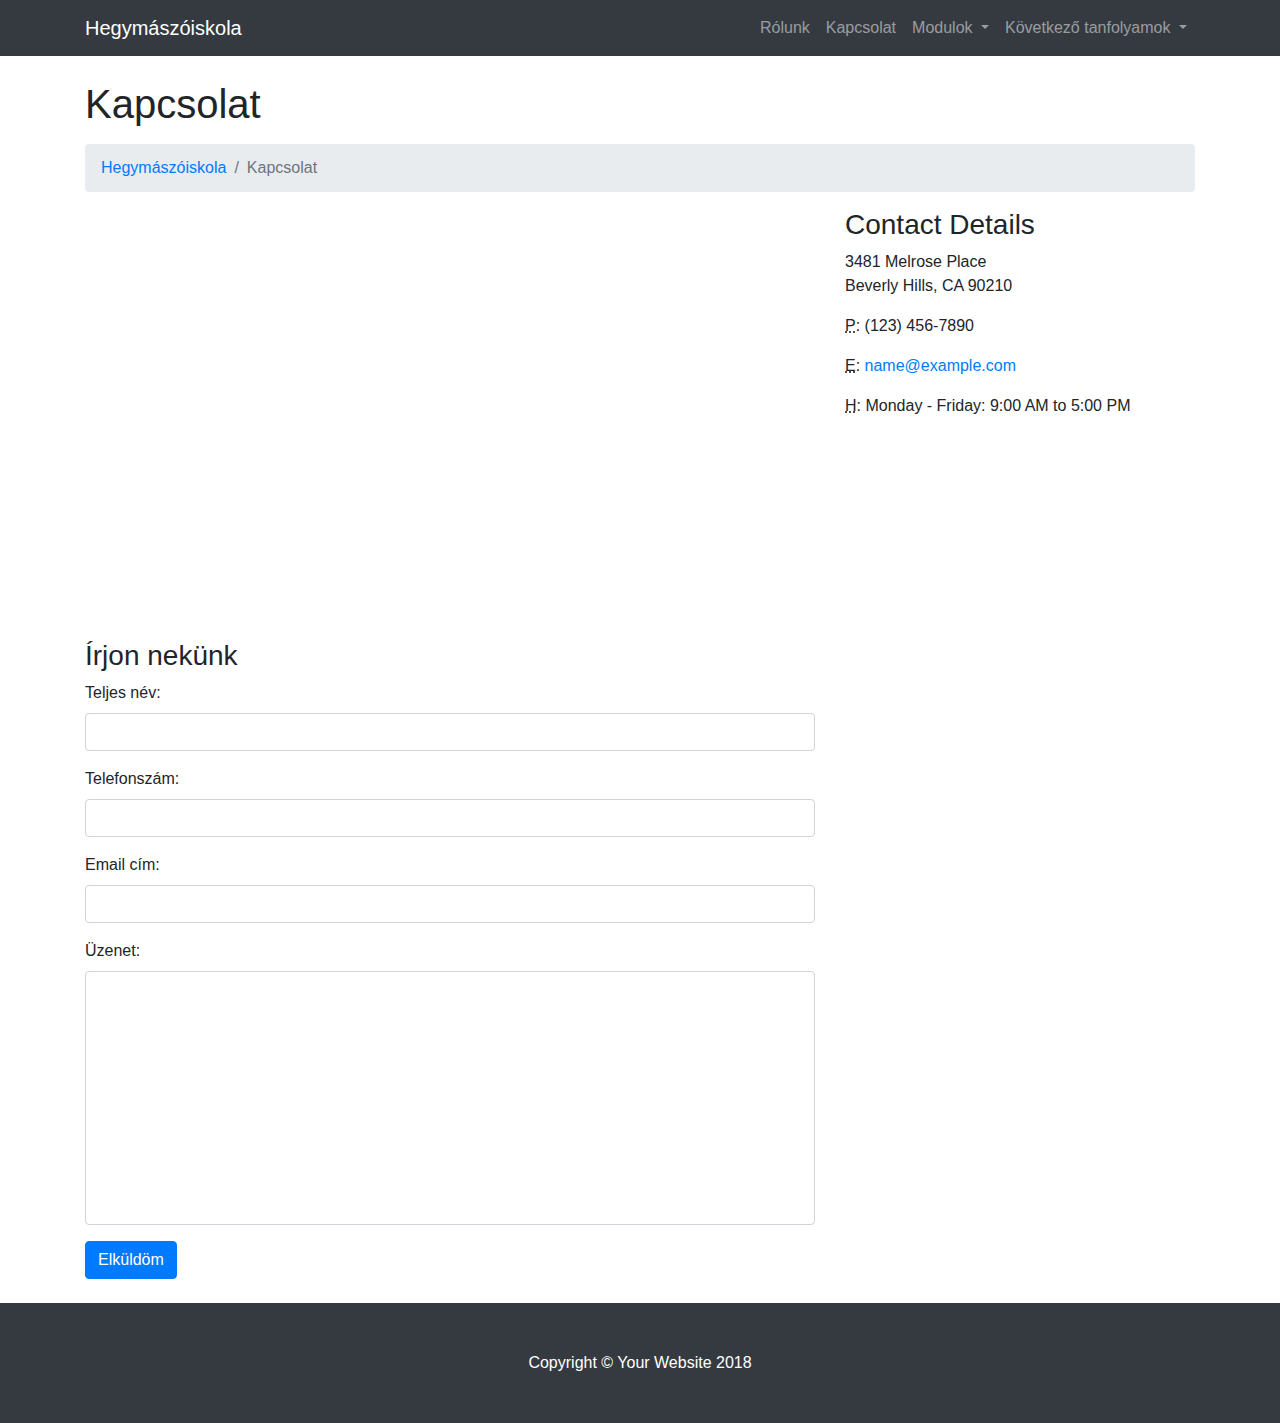
<file: contact.html>
<!DOCTYPE html>
<html lang="en">

  <head>

    <meta charset="utf-8">
    <meta name="viewport" content="width=device-width, initial-scale=1, shrink-to-fit=no">
    <meta name="description" content="hegymaszoiskola.hu website">
    <meta name="author" content="Krisztina Klincsek">

    <title>Hegymászóiskola</title>

    <!-- Bootstrap core CSS -->
    <link href="vendor/bootstrap/css/bootstrap.min.css" rel="stylesheet">

    <!-- Custom styles for this template -->
    <link href="css/modern-business.css" rel="stylesheet">

  </head>

  <body>

  <!-- Navigation -->
    <nav class="navbar fixed-top navbar-expand-lg navbar-dark bg-dark fixed-top">
      <div class="container">
        <a class="navbar-brand" href="index.html">Hegymászóiskola</a>
        <button class="navbar-toggler navbar-toggler-right" type="button" data-toggle="collapse" data-target="#navbarResponsive" aria-controls="navbarResponsive" aria-expanded="false" aria-label="Toggle navigation">
          <span class="navbar-toggler-icon"></span>
        </button>
        <div class="collapse navbar-collapse" id="navbarResponsive">
          <ul class="navbar-nav ml-auto">
            <li class="nav-item">
              <a class="nav-link" href="about.html">Rólunk</a>
            </li>
            <!-- <li class="nav-item">
              <a class="nav-link" href="services.html">Services</a>
            </li> -->
            <li class="nav-item">
              <a class="nav-link" href="contact.html">Kapcsolat</a>
            </li>
            <li class="nav-item dropdown">
              <a class="nav-link dropdown-toggle" href="#" id="navbarDropdownPortfolio" data-toggle="dropdown" aria-haspopup="true" aria-expanded="false">
                Modulok
              </a>
              <div class="dropdown-menu dropdown-menu-right" aria-labelledby="navbarDropdownPortfolio">
                <a class="dropdown-item" href="portfolio-item-1.html">SZM2</a> <!--Create and use portfolio-item-1.html-->
                <a class="dropdown-item" href="portfolio-item-2.html">TRAD</a> 
                <a class="dropdown-item" href="portfolio-item-3.html">JM</a> <!--Create and use portfolio-item-3.html-->
                
                
                        <!--<a class="dropdown-item" href="portfolio-2-col.html">2 Column Portfolio</a>
                <a class="dropdown-item" href="portfolio-3-col.html">3 Column Portfolio</a>
                <a class="dropdown-item" href="portfolio-4-col.html">4 Column Portfolio</a>
                <a class="dropdown-item" href="portfolio-1-col.html">Single Portfolio Item</a>-->
              </div>
            </li>
            <li class="nav-item dropdown">
              <a class="nav-link dropdown-toggle" href="#" id="navbarDropdownBlog" data-toggle="dropdown" aria-haspopup="true" aria-expanded="false">
                Következő tanfolyamok
              </a>
              <div class="dropdown-menu dropdown-menu-right" aria-labelledby="navbarDropdownBlog">
                <a class="dropdown-item" href="blog-post.html">Tanfolyam 1</a> <!--Create and use blog-post-1.html-->
                <a class="dropdown-item" href="blog-post.html">Tanfolyam 2</a> <!--Create and use blog-post-2.html-->
                <a class="dropdown-item" href="blog-post.html">Tanfolyam 3</a> <!--Create and use blog-post-3.html-->
                                  
                <!--<a class="dropdown-item" href="blog-home-1.html">Blog Home 2</a>
                <a class="dropdown-item" href="blog-home-2.html">Blog Post</a>-->
              </div>
            </li>
            
            <!--<li class="nav-item dropdown">
              <a class="nav-link dropdown-toggle" href="#" id="navbarDropdownBlog" data-toggle="dropdown" aria-haspopup="true" aria-expanded="false">
                Other Pages
              </a>
              <div class="dropdown-menu dropdown-menu-right" aria-labelledby="navbarDropdownBlog">
                <a class="dropdown-item" href="full-width.html">Full Width Page</a>
                <a class="dropdown-item" href="sidebar.html">Sidebar Page</a>
                <a class="dropdown-item" href="faq.html">FAQ</a>
                <a class="dropdown-item" href="404.html">404</a>
                <a class="dropdown-item" href="pricing.html">Pricing Table</a>
              </div>
            </li>-->
              
          </ul>
        </div>
      </div>
    </nav>

    <!-- Page Content -->
    <div class="container">

      <!-- Page Heading/Breadcrumbs -->
      <h1 class="mt-4 mb-3">Kapcsolat
        <!-- <small>Subheading</small> -->
      </h1>

      <ol class="breadcrumb">
        <li class="breadcrumb-item">
          <a href="index.html">Hegymászóiskola</a>
        </li>
        <li class="breadcrumb-item active">Kapcsolat</li>
      </ol>

      <!-- Content Row -->
      <div class="row">
        <!-- Map Column -->
        <div class="col-lg-8 mb-4">
          <!-- Embedded Google Map -->
          <iframe width="100%" height="400px" frameborder="0" scrolling="no" marginheight="0" marginwidth="0" src="http://maps.google.com/maps?hl=en&amp;ie=UTF8&amp;ll=37.0625,-95.677068&amp;spn=56.506174,79.013672&amp;t=m&amp;z=4&amp;output=embed"></iframe>
        </div>
        <!-- Contact Details Column -->
        <div class="col-lg-4 mb-4">
          <h3>Contact Details</h3>
          <p>
            3481 Melrose Place
            <br>Beverly Hills, CA 90210
            <br>
          </p>
          <p>
            <abbr title="Phone">P</abbr>: (123) 456-7890
          </p>
          <p>
            <abbr title="Email">E</abbr>:
            <a href="mailto:name@example.com">name@example.com
            </a>
          </p>
          <p>
            <abbr title="Hours">H</abbr>: Monday - Friday: 9:00 AM to 5:00 PM
          </p>
        </div>
      </div>
      <!-- /.row -->

      <!-- Contact Form -->
      <!-- In order to set the email address and subject line for the contact form go to the bin/contact_me.php file. -->
      <div class="row">
        <div class="col-lg-8 mb-4">
          <h3>Írjon nekünk</h3>
          <form name="sentMessage" id="contactForm" novalidate>
            <div class="control-group form-group">
              <div class="controls">
                <label>Teljes név:</label>
                <input type="text" class="form-control" id="name" required data-validation-required-message="Please enter your name.">
                <p class="help-block"></p>
              </div>
            </div>
            <div class="control-group form-group">
              <div class="controls">
                <label>Telefonszám:</label>
                <input type="tel" class="form-control" id="phone" required data-validation-required-message="Please enter your phone number.">
              </div>
            </div>
            <div class="control-group form-group">
              <div class="controls">
                <label>Email cím:</label>
                <input type="email" class="form-control" id="email" required data-validation-required-message="Please enter your email address.">
              </div>
            </div>
            <div class="control-group form-group">
              <div class="controls">
                <label>Üzenet:</label>
                <textarea rows="10" cols="100" class="form-control" id="message" required data-validation-required-message="Please enter your message" maxlength="999" style="resize:none"></textarea>
              </div>
            </div>
            <div id="success"></div>
            <!-- For success/fail messages -->
            <button type="submit" class="btn btn-primary" id="sendMessageButton">Elküldöm</button>
          </form>
        </div>

      </div>
      <!-- /.row -->

    </div>
    <!-- /.container -->

    <!-- Footer -->
    <footer class="py-5 bg-dark">
      <div class="container">
        <p class="m-0 text-center text-white">Copyright &copy; Your Website 2018</p>
      </div>
      <!-- /.container -->
    </footer>

    <!-- Bootstrap core JavaScript -->
    <script src="vendor/jquery/jquery.min.js"></script>
    <script src="vendor/bootstrap/js/bootstrap.bundle.min.js"></script>

    <!-- Contact form JavaScript -->
    <!-- Do not edit these files! In order to set the email address and subject line for the contact form go to the bin/contact_me.php file. -->
    <script src="js/jqBootstrapValidation.js"></script>
    <script src="js/contact_me.js"></script>

  </body>

</html>
</file>
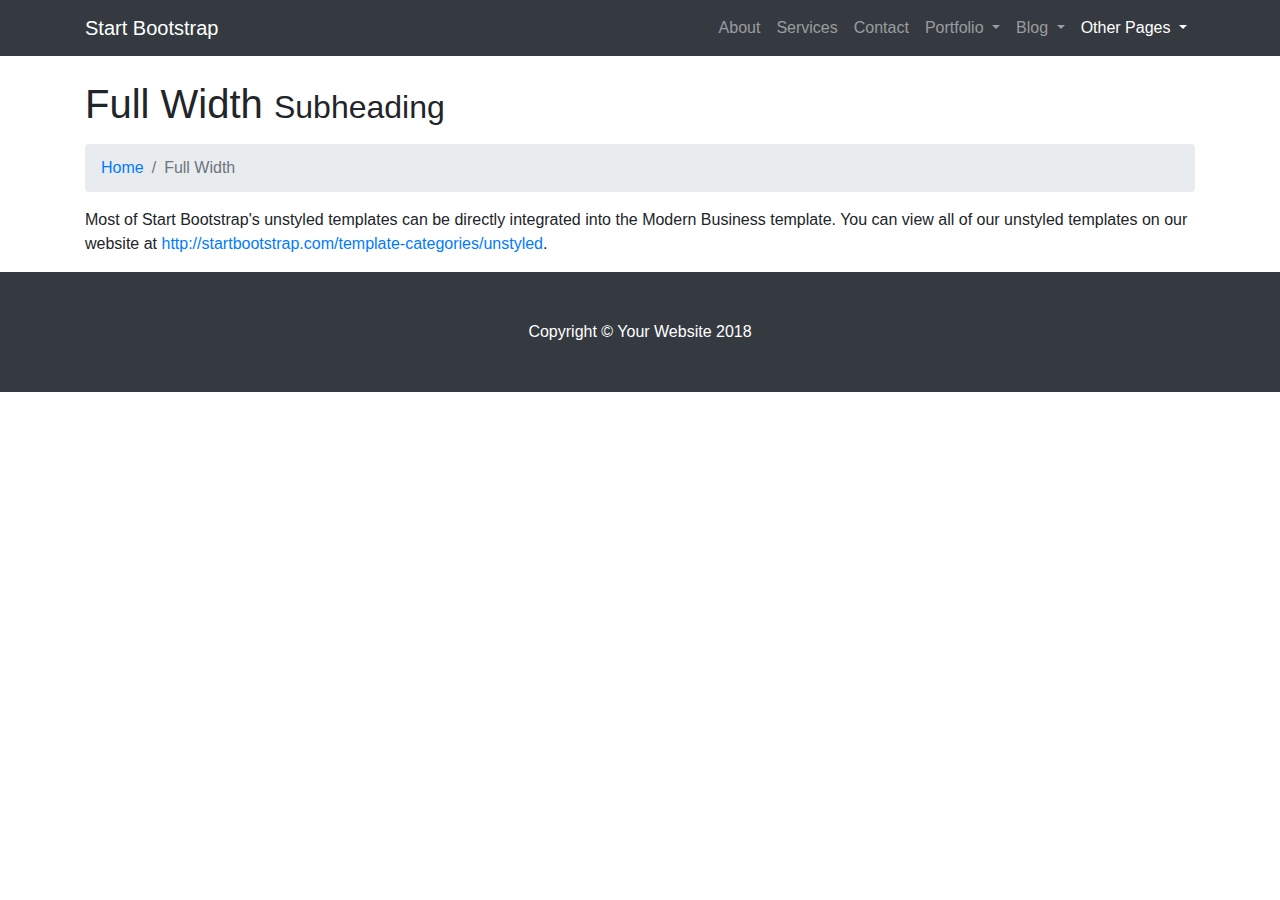
<file: full-width.html>
<!DOCTYPE html>
<html lang="en">

  <head>

    <meta charset="utf-8">
    <meta name="viewport" content="width=device-width, initial-scale=1, shrink-to-fit=no">
    <meta name="description" content="">
    <meta name="author" content="">

    <title>Modern Business - Start Bootstrap Template</title>

    <!-- Bootstrap core CSS -->
    <link href="vendor/bootstrap/css/bootstrap.min.css" rel="stylesheet">

    <!-- Custom styles for this template -->
    <link href="css/modern-business.css" rel="stylesheet">

  </head>

  <body>

    <!-- Navigation -->
    <nav class="navbar fixed-top navbar-expand-lg navbar-dark bg-dark fixed-top">
      <div class="container">
        <a class="navbar-brand" href="index.html">Start Bootstrap</a>
        <button class="navbar-toggler navbar-toggler-right" type="button" data-toggle="collapse" data-target="#navbarResponsive" aria-controls="navbarResponsive" aria-expanded="false" aria-label="Toggle navigation">
          <span class="navbar-toggler-icon"></span>
        </button>
        <div class="collapse navbar-collapse" id="navbarResponsive">
          <ul class="navbar-nav ml-auto">
            <li class="nav-item">
              <a class="nav-link" href="about.html">About</a>
            </li>
            <li class="nav-item">
              <a class="nav-link" href="services.html">Services</a>
            </li>
            <li class="nav-item">
              <a class="nav-link" href="contact.html">Contact</a>
            </li>
            <li class="nav-item dropdown">
              <a class="nav-link dropdown-toggle" href="#" id="navbarDropdownPortfolio" data-toggle="dropdown" aria-haspopup="true" aria-expanded="false">
                Portfolio
              </a>
              <div class="dropdown-menu dropdown-menu-right" aria-labelledby="navbarDropdownPortfolio">
                <a class="dropdown-item" href="portfolio-1-col.html">1 Column Portfolio</a>
                <a class="dropdown-item" href="portfolio-2-col.html">2 Column Portfolio</a>
                <a class="dropdown-item" href="portfolio-3-col.html">3 Column Portfolio</a>
                <a class="dropdown-item" href="portfolio-4-col.html">4 Column Portfolio</a>
                <a class="dropdown-item" href="portfolio-item.html">Single Portfolio Item</a>
              </div>
            </li>
            <li class="nav-item dropdown">
              <a class="nav-link dropdown-toggle" href="#" id="navbarDropdownBlog" data-toggle="dropdown" aria-haspopup="true" aria-expanded="false">
                Blog
              </a>
              <div class="dropdown-menu dropdown-menu-right" aria-labelledby="navbarDropdownBlog">
                <a class="dropdown-item" href="blog-home-1.html">Blog Home 1</a>
                <a class="dropdown-item" href="blog-home-2.html">Blog Home 2</a>
                <a class="dropdown-item" href="blog-post.html">Blog Post</a>
              </div>
            </li>
            <li class="nav-item active dropdown">
              <a class="nav-link dropdown-toggle" href="#" id="navbarDropdownBlog" data-toggle="dropdown" aria-haspopup="true" aria-expanded="false">
                Other Pages
              </a>
              <div class="dropdown-menu dropdown-menu-right" aria-labelledby="navbarDropdownBlog">
                <a class="dropdown-item active" href="full-width.html">Full Width Page</a>
                <a class="dropdown-item" href="sidebar.html">Sidebar Page</a>
                <a class="dropdown-item" href="faq.html">FAQ</a>
                <a class="dropdown-item" href="404.html">404</a>
                <a class="dropdown-item" href="pricing.html">Pricing Table</a>
              </div>
            </li>
          </ul>
        </div>
      </div>
    </nav>

    <!-- Page Content -->
    <div class="container">

      <!-- Page Heading/Breadcrumbs -->
      <h1 class="mt-4 mb-3">Full Width
        <small>Subheading</small>
      </h1>

      <ol class="breadcrumb">
        <li class="breadcrumb-item">
          <a href="index.html">Home</a>
        </li>
        <li class="breadcrumb-item active">Full Width</li>
      </ol>

      <p>Most of Start Bootstrap's unstyled templates can be directly integrated into the Modern Business template. You can view all of our unstyled templates on our website at
        <a href="http://startbootstrap.com/template-categories/unstyled">http://startbootstrap.com/template-categories/unstyled</a>.</p>

    </div>
    <!-- /.container -->

    <!-- Footer -->
    <footer class="py-5 bg-dark">
      <div class="container">
        <p class="m-0 text-center text-white">Copyright &copy; Your Website 2018</p>
      </div>
      <!-- /.container -->
    </footer>

    <!-- Bootstrap core JavaScript -->
    <script src="vendor/jquery/jquery.min.js"></script>
    <script src="vendor/bootstrap/js/bootstrap.bundle.min.js"></script>

  </body>

</html>
</file>
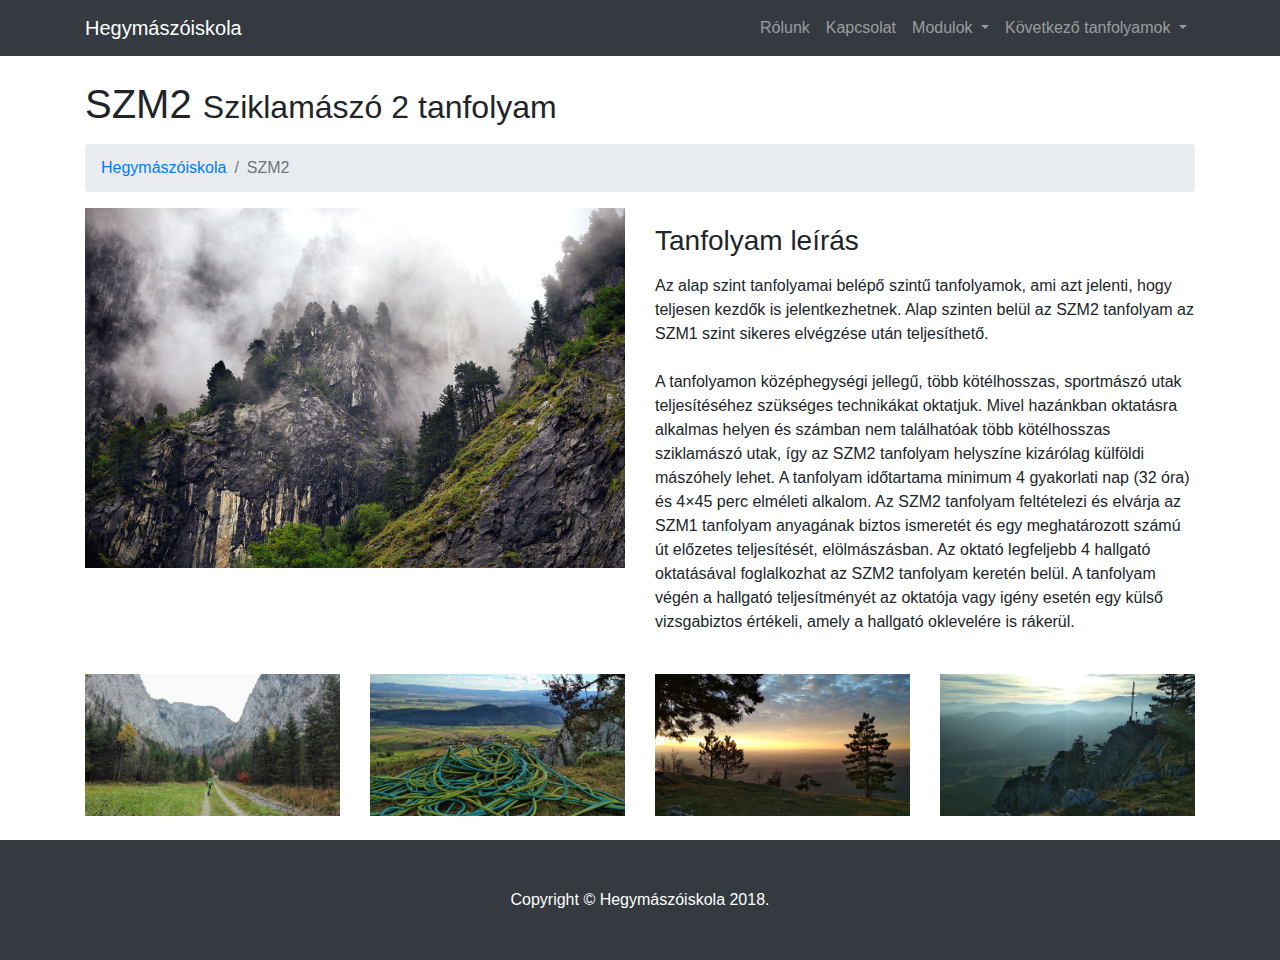
<file: portfolio-item-1.html>
<!DOCTYPE html>
<html lang="en">

  <head>

    <meta charset="utf-8">
    <meta name="viewport" content="width=device-width, initial-scale=1, shrink-to-fit=no">
    <meta name="description" content="hegymaszoiskola.hu website">
    <meta name="author" content="Krisztina Klincsek">

    <title>Hegymászóiskola</title>

    <!-- Bootstrap core CSS -->
    <link href="vendor/bootstrap/css/bootstrap.min.css" rel="stylesheet">

    <!-- Custom styles for this template -->
    <link href="css/modern-business.css" rel="stylesheet">

  </head>

  <body>

 <!-- Navigation -->
    <nav class="navbar fixed-top navbar-expand-lg navbar-dark bg-dark fixed-top">
      <div class="container">
        <a class="navbar-brand" href="index.html">Hegymászóiskola</a>
        <button class="navbar-toggler navbar-toggler-right" type="button" data-toggle="collapse" data-target="#navbarResponsive" aria-controls="navbarResponsive" aria-expanded="false" aria-label="Toggle navigation">
          <span class="navbar-toggler-icon"></span>
        </button>
        <div class="collapse navbar-collapse" id="navbarResponsive">
          <ul class="navbar-nav ml-auto">
            <li class="nav-item">
              <a class="nav-link" href="about.html">Rólunk</a>
            </li>
            <!-- <li class="nav-item">
              <a class="nav-link" href="services.html">Services</a>
            </li> -->
            <li class="nav-item">
              <a class="nav-link" href="contact.html">Kapcsolat</a>
            </li>
            <li class="nav-item dropdown">
              <a class="nav-link dropdown-toggle" href="#" id="navbarDropdownPortfolio" data-toggle="dropdown" aria-haspopup="true" aria-expanded="false">
                Modulok
              </a>
              <div class="dropdown-menu dropdown-menu-right" aria-labelledby="navbarDropdownPortfolio">
                <a class="dropdown-item" href="portfolio-item-1.html">SZM2</a> <!--Create and use portfolio-item-1.html-->
                <a class="dropdown-item" href="portfolio-item-2.html">TRAD</a> 
                <a class="dropdown-item" href="portfolio-item-3.html">JM</a> <!--Create and use portfolio-item-3.html-->
                
                
                        <!--<a class="dropdown-item" href="portfolio-2-col.html">2 Column Portfolio</a>
                <a class="dropdown-item" href="portfolio-3-col.html">3 Column Portfolio</a>
                <a class="dropdown-item" href="portfolio-4-col.html">4 Column Portfolio</a>
                <a class="dropdown-item" href="portfolio-1-col.html">Single Portfolio Item</a>-->
              </div>
            </li>
            <li class="nav-item dropdown">
              <a class="nav-link dropdown-toggle" href="#" id="navbarDropdownBlog" data-toggle="dropdown" aria-haspopup="true" aria-expanded="false">
                Következő tanfolyamok
              </a>
              <div class="dropdown-menu dropdown-menu-right" aria-labelledby="navbarDropdownBlog">
                <a class="dropdown-item" href="blog-post.html">Tanfolyam 1</a> <!--Create and use blog-post-1.html-->
                <a class="dropdown-item" href="blog-post.html">Tanfolyam 2</a> <!--Create and use blog-post-2.html-->
                <a class="dropdown-item" href="blog-post.html">Tanfolyam 3</a> <!--Create and use blog-post-3.html-->
                                  
                <!--<a class="dropdown-item" href="blog-home-1.html">Blog Home 2</a>
                <a class="dropdown-item" href="blog-home-2.html">Blog Post</a>-->
              </div>
            </li>
            
            <!--<li class="nav-item dropdown">
              <a class="nav-link dropdown-toggle" href="#" id="navbarDropdownBlog" data-toggle="dropdown" aria-haspopup="true" aria-expanded="false">
                Other Pages
              </a>
              <div class="dropdown-menu dropdown-menu-right" aria-labelledby="navbarDropdownBlog">
                <a class="dropdown-item" href="full-width.html">Full Width Page</a>
                <a class="dropdown-item" href="sidebar.html">Sidebar Page</a>
                <a class="dropdown-item" href="faq.html">FAQ</a>
                <a class="dropdown-item" href="404.html">404</a>
                <a class="dropdown-item" href="pricing.html">Pricing Table</a>
              </div>
            </li>-->
              
          </ul>
        </div>
      </div>
    </nav>

    <!-- Page Content -->
    <div class="container">

      <!-- Page Heading/Breadcrumbs -->
      <h1 class="mt-4 mb-3">SZM2
        <small>Sziklamászó 2 tanfolyam</small>
      </h1>

      <ol class="breadcrumb">
        <li class="breadcrumb-item">
          <a href="index.html">Hegymászóiskola</a>
        </li>
        <li class="breadcrumb-item active">SZM2</li>
      </ol>

      <!-- Portfolio Item Row -->
      <div class="row">

        <div class="col-lg-6">
          <img class="img-fluid" src="assets/christian-holzinger-976687-unsplash1.jpg" alt="Photo by Christian Holzinger on Unsplash">
        </div>

        <div class="col-lg-6">
        <h3 class="my-3">Tanfolyam leírás</h3>
          <p>Az alap szint tanfolyamai belépő szintű tanfolyamok, ami azt jelenti, hogy teljesen kezdők is jelentkezhetnek. Alap szinten belül az SZM2 tanfolyam az SZM1 szint sikeres elvégzése után teljesíthető.<br><br>A tanfolyamon középhegységi jellegű, több kötélhosszas, sportmászó utak teljesítéséhez szükséges technikákat oktatjuk. Mivel hazánkban oktatásra alkalmas helyen és számban nem találhatóak több kötélhosszas sziklamászó utak, így az SZM2 tanfolyam helyszíne kizárólag külföldi mászóhely lehet. A tanfolyam időtartama minimum 4 gyakorlati nap (32 óra) és 4×45 perc elméleti alkalom. Az SZM2 tanfolyam feltételezi és elvárja az SZM1 tanfolyam anyagának biztos ismeretét és egy meghatározott számú út előzetes teljesítését, elölmászásban. Az oktató legfeljebb 4 hallgató oktatásával foglalkozhat az SZM2 tanfolyam keretén belül. A tanfolyam végén a hallgató teljesítményét az oktatója vagy igény esetén egy külső vizsgabiztos értékeli, amely a hallgató oklevelére is rákerül.<br></p>
        </div>

      </div>
      <!-- /.row -->

      <!-- Related Projects Row -->
    <h3 class="my-4"></h3>

      <div class="row">

        <div class="col-md-3 col-sm-6 mb-4">
          <a href="#">
            <img class="img-fluid" src="assets/szm2-1.jpg" alt="Photo by Krisztina Klincsek in Höllental">
          </a>
        </div>

        <div class="col-md-3 col-sm-6 mb-4">
          <a href="#">
            <img class="img-fluid" src="assets/szm2-2.jpg" alt="Photo by Krisztina Klincsek in Hohe Wand">
          </a>
        </div>

        <div class="col-md-3 col-sm-6 mb-4">
          <a href="#">
            <img class="img-fluid" src="assets/szm2-3.jpg" alt="Photo by Krisztina Klincsek in Hohe Wand">
          </a>
        </div>

        <div class="col-md-3 col-sm-6 mb-4">
          <a href="#">
            <img class="img-fluid" src="assets/szm2-4.jpg" alt="Photo by Krisztina Klincsek in Hohe Wand">
          </a>
        </div>

      </div>
      <!-- /.row -->

    </div>
    <!-- /.container -->

    <!-- Footer -->
    <footer class="py-5 bg-dark">
      <div class="container">
        <p class="m-0 text-center text-white">Copyright &copy; Hegymászóiskola 2018.</p>
      </div>
      <!-- /.container -->
    </footer>

    <!-- Bootstrap core JavaScript -->
    <script src="vendor/jquery/jquery.min.js"></script>
    <script src="vendor/bootstrap/js/bootstrap.bundle.min.js"></script>

  </body>

</html>
</file>
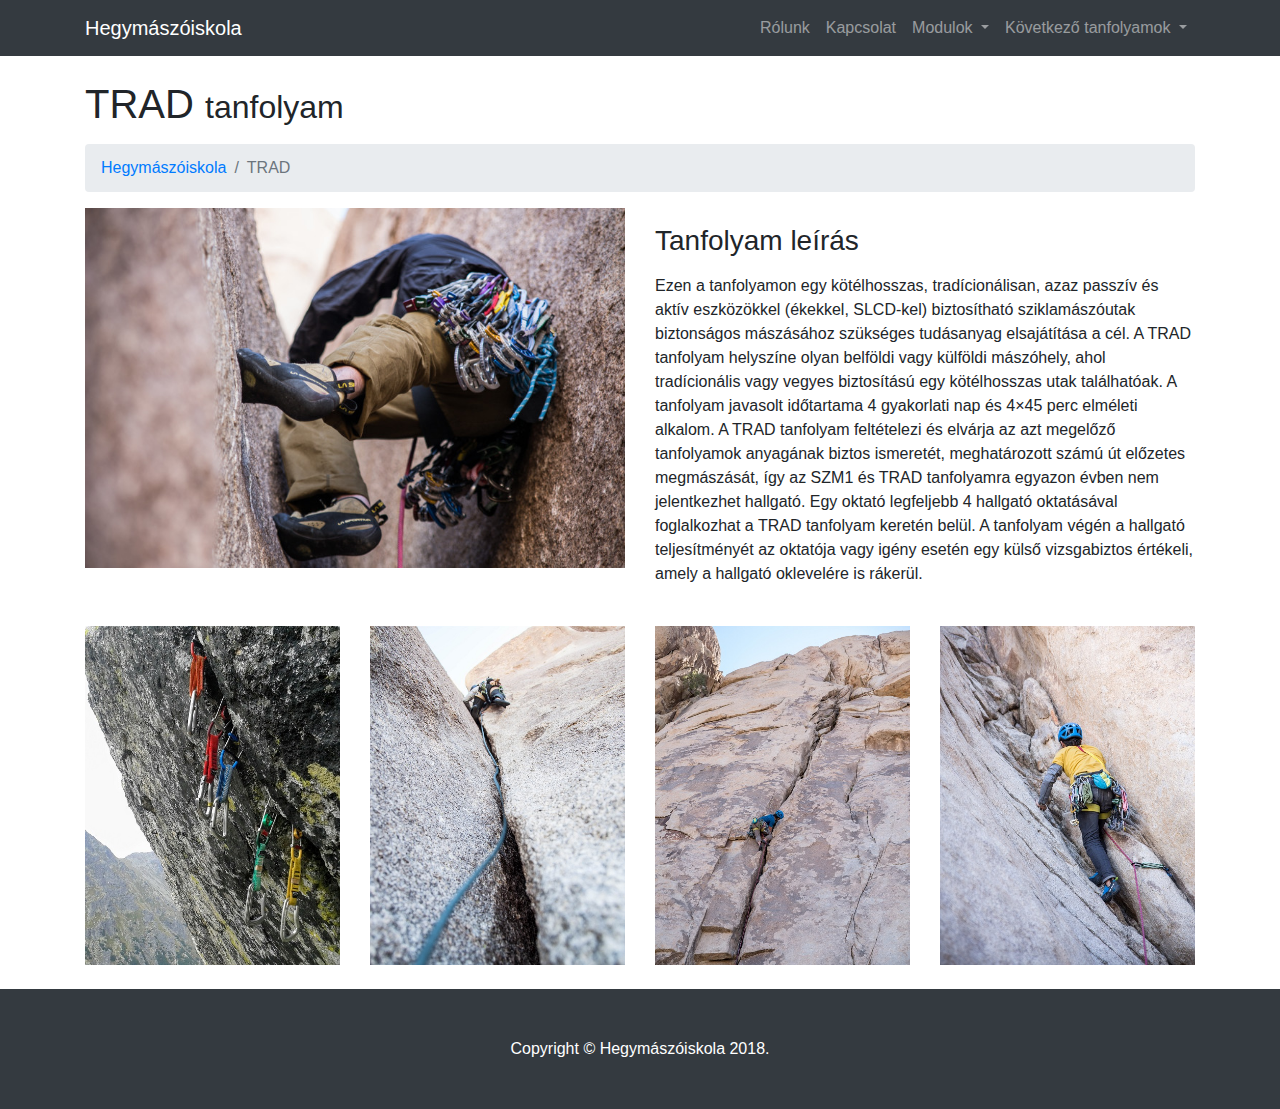
<file: portfolio-item-2.html>
<!DOCTYPE html>
<html lang="en">

  <head>

    <meta charset="utf-8">
    <meta name="viewport" content="width=device-width, initial-scale=1, shrink-to-fit=no">
    <meta name="description" content="hegymaszoiskola.hu website">
    <meta name="author" content="Krisztina Klincsek">

    <title>Hegymászóiskola</title>

    <!-- Bootstrap core CSS -->
    <link href="vendor/bootstrap/css/bootstrap.min.css" rel="stylesheet">

    <!-- Custom styles for this template -->
    <link href="css/modern-business.css" rel="stylesheet">

  </head>

  <body>

<!-- Navigation -->
    <nav class="navbar fixed-top navbar-expand-lg navbar-dark bg-dark fixed-top">
      <div class="container">
        <a class="navbar-brand" href="index.html">Hegymászóiskola</a>
        <button class="navbar-toggler navbar-toggler-right" type="button" data-toggle="collapse" data-target="#navbarResponsive" aria-controls="navbarResponsive" aria-expanded="false" aria-label="Toggle navigation">
          <span class="navbar-toggler-icon"></span>
        </button>
        <div class="collapse navbar-collapse" id="navbarResponsive">
          <ul class="navbar-nav ml-auto">
            <li class="nav-item">
              <a class="nav-link" href="about.html">Rólunk</a>
            </li>
            <!-- <li class="nav-item">
              <a class="nav-link" href="services.html">Services</a>
            </li> -->
            <li class="nav-item">
              <a class="nav-link" href="contact.html">Kapcsolat</a>
            </li>
            <li class="nav-item dropdown">
              <a class="nav-link dropdown-toggle" href="#" id="navbarDropdownPortfolio" data-toggle="dropdown" aria-haspopup="true" aria-expanded="false">
                Modulok
              </a>
              <div class="dropdown-menu dropdown-menu-right" aria-labelledby="navbarDropdownPortfolio">
                <a class="dropdown-item" href="portfolio-item-1.html">SZM2</a> <!--Create and use portfolio-item-1.html-->
                <a class="dropdown-item" href="portfolio-item-2.html">TRAD</a> 
                <a class="dropdown-item" href="portfolio-item-3.html">JM</a> <!--Create and use portfolio-item-3.html-->
                
                
                        <!--<a class="dropdown-item" href="portfolio-2-col.html">2 Column Portfolio</a>
                <a class="dropdown-item" href="portfolio-3-col.html">3 Column Portfolio</a>
                <a class="dropdown-item" href="portfolio-4-col.html">4 Column Portfolio</a>
                <a class="dropdown-item" href="portfolio-1-col.html">Single Portfolio Item</a>-->
              </div>
            </li>
            <li class="nav-item dropdown">
              <a class="nav-link dropdown-toggle" href="#" id="navbarDropdownBlog" data-toggle="dropdown" aria-haspopup="true" aria-expanded="false">
                Következő tanfolyamok
              </a>
              <div class="dropdown-menu dropdown-menu-right" aria-labelledby="navbarDropdownBlog">
                <a class="dropdown-item" href="blog-post.html">Tanfolyam 1</a> <!--Create and use blog-post-1.html-->
                <a class="dropdown-item" href="blog-post.html">Tanfolyam 2</a> <!--Create and use blog-post-2.html-->
                <a class="dropdown-item" href="blog-post.html">Tanfolyam 3</a> <!--Create and use blog-post-3.html-->
                                  
                <!--<a class="dropdown-item" href="blog-home-1.html">Blog Home 2</a>
                <a class="dropdown-item" href="blog-home-2.html">Blog Post</a>-->
              </div>
            </li>
            
            <!--<li class="nav-item dropdown">
              <a class="nav-link dropdown-toggle" href="#" id="navbarDropdownBlog" data-toggle="dropdown" aria-haspopup="true" aria-expanded="false">
                Other Pages
              </a>
              <div class="dropdown-menu dropdown-menu-right" aria-labelledby="navbarDropdownBlog">
                <a class="dropdown-item" href="full-width.html">Full Width Page</a>
                <a class="dropdown-item" href="sidebar.html">Sidebar Page</a>
                <a class="dropdown-item" href="faq.html">FAQ</a>
                <a class="dropdown-item" href="404.html">404</a>
                <a class="dropdown-item" href="pricing.html">Pricing Table</a>
              </div>
            </li>-->
              
          </ul>
        </div>
      </div>
    </nav>

    <!-- Page Content -->
    <div class="container">

      <!-- Page Heading/Breadcrumbs -->
      <h1 class="mt-4 mb-3">TRAD
        <small> tanfolyam</small>
      </h1>

      <ol class="breadcrumb">
        <li class="breadcrumb-item">
          <a href="index.html">Hegymászóiskola</a>
        </li>
        <li class="breadcrumb-item active">TRAD</li>
      </ol>

      <!-- Portfolio Item Row -->
      <div class="row">

        <div class="col-lg-6">
          <img class="img-fluid" src="assets/tommy-lisbin-200838-unsplash.jpg" alt="">
        </div>

        <div class="col-lg-6">
          <h3 class="my-3">Tanfolyam leírás</h3>
          <p>Ezen a tanfolyamon egy kötélhosszas, tradícionálisan, azaz passzív és aktív eszközökkel (ékekkel, SLCD-kel) biztosítható sziklamászóutak biztonságos mászásához szükséges tudásanyag elsajátítása a cél. A TRAD tanfolyam helyszíne olyan belföldi vagy külföldi mászóhely, ahol tradícionális vagy vegyes biztosítású egy kötélhosszas utak találhatóak. A tanfolyam javasolt időtartama 4 gyakorlati nap és 4×45 perc elméleti alkalom. A TRAD tanfolyam feltételezi és elvárja az azt megelőző tanfolyamok anyagának biztos ismeretét, meghatározott számú út előzetes megmászását, így az SZM1 és TRAD tanfolyamra egyazon évben nem jelentkezhet hallgató. Egy oktató legfeljebb 4 hallgató oktatásával foglalkozhat a TRAD tanfolyam keretén belül. A tanfolyam végén a hallgató teljesítményét az oktatója vagy igény esetén egy külső vizsgabiztos értékeli, amely a hallgató oklevelére is rákerül.<br></p>
        </div>

      </div>
      <!-- /.row -->

      <!-- Related Projects Row -->
    <h3 class="my-4"></h3>

      <div class="row">

        <div class="col-md-3 col-sm-6 mb-4">
          <a href="#">
            <img class="img-fluid" src="assets/trad-1.jpg" alt="Photo by Krisztina Klincsek">
          </a>
        </div>

        <div class="col-md-3 col-sm-6 mb-4">
          <a href="#">
            <img class="img-fluid" src="assets/trad-2.jpg" alt="Photo by Brook Anderson on Unsplash">
          </a>
        </div>

        <div class="col-md-3 col-sm-6 mb-4">
          <a href="#">
            <img class="img-fluid" src="assets/trad-3.jpg" alt="Photo by Tommy Lisbin on Unsplash">
          </a>
        </div>

        <div class="col-md-3 col-sm-6 mb-4">
          <a href="#">
            <img class="img-fluid" src="assets/trad-4.jpg"alt="Photo by Tommy Lisbin on Unsplash">
          </a>
        </div>

      </div>
      <!-- /.row -->

    </div>
    <!-- /.container -->

    <!-- Footer -->
    <footer class="py-5 bg-dark">
      <div class="container">
        <p class="m-0 text-center text-white">Copyright &copy; Hegymászóiskola 2018.</p>
      </div>
      <!-- /.container -->
    </footer>

    <!-- Bootstrap core JavaScript -->
    <script src="vendor/jquery/jquery.min.js"></script>
    <script src="vendor/bootstrap/js/bootstrap.bundle.min.js"></script>

  </body>

</html>
</file>
<file: css/modern-business.css>
/*!
 * Start Bootstrap - Modern Business (https://startbootstrap.com/template-overviews/modern-business)
 * Copyright 2013-2017 Start Bootstrap
 * Licensed under MIT (https://github.com/BlackrockDigital/startbootstrap-logomodern-business-nav/blob/master/LICENSE)
 */

body {
  padding-top: 54px;
}

@media (min-width: 992px) {
  body {
    padding-top: 56px;
  }
}

.carousel-item {
  height: 40vh;
  min-height: 300px;
  background: no-repeat center center scroll;
  -webkit-background-size: cover;
  -moz-background-size: cover;
  -o-background-size: cover;
  background-size: cover;
}

.portfolio-item {
  margin-bottom: 30px;
}
</file>
